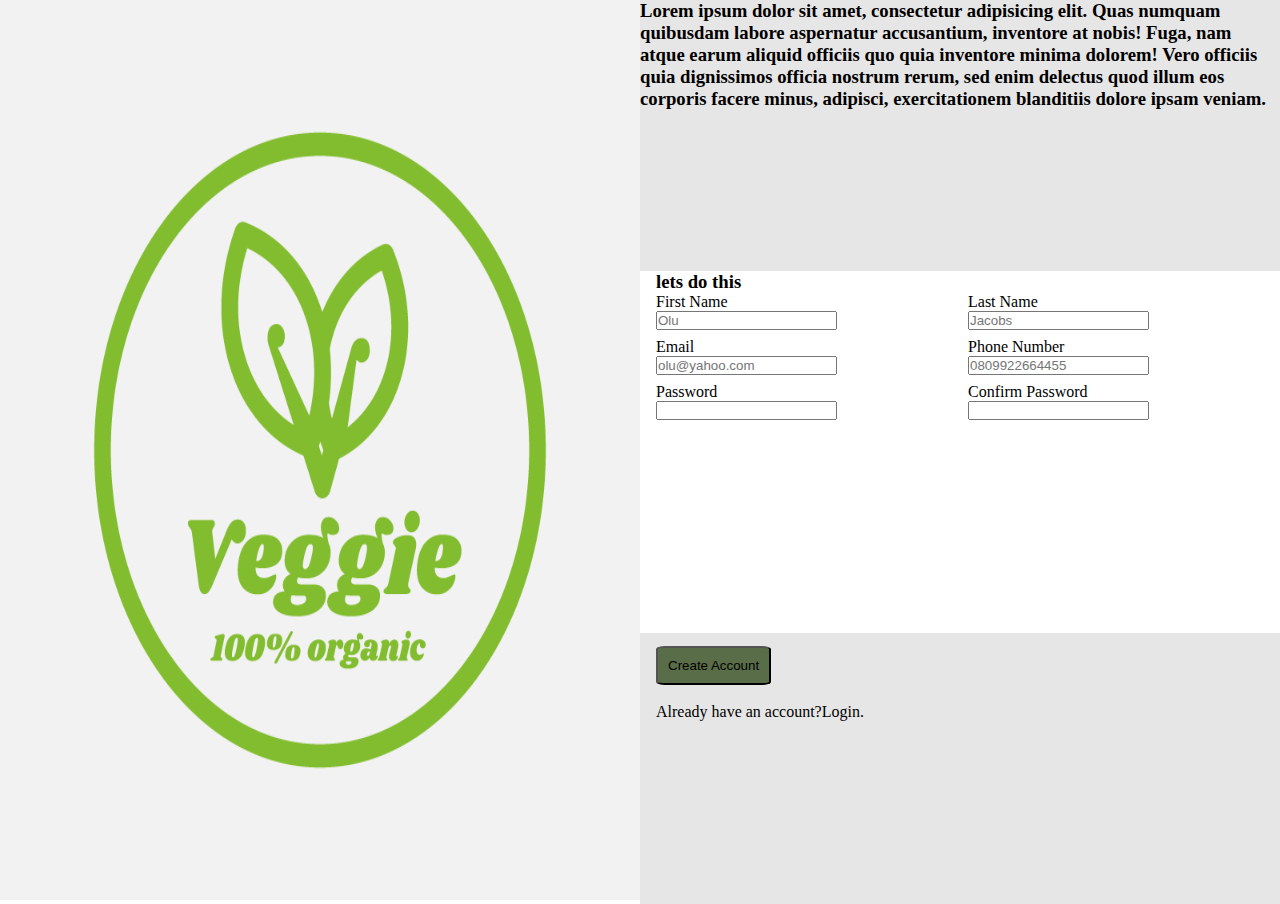
<file: index.html>
<!DOCTYPE html>
<html lang="en">

<head>
    <meta charset="UTF-8">
    <meta http-equiv="X-UA-Compatible" content="IE=edge">
    <meta name="viewport" content="width=device-width, initial-scale=1.0">
    <link rel="stylesheet" href="style.css">
    <title>Sign Up Form</title>
</head>

<body>
    <div class="logo">

        <img src="logo.png" alt="" srcset="">
    </div>
    <div class="stepone">
            <div class="dummytext"><h3>Lorem ipsum dolor sit amet, consectetur adipisicing elit. Quas numquam quibusdam labore aspernatur accusantium, inventore at nobis! Fuga, nam atque earum aliquid officiis quo quia inventore minima dolorem! Vero officiis quia dignissimos officia nostrum rerum, sed enim delectus quod illum eos corporis facere minus, adipisci, exercitationem blanditiis dolore ipsam veniam.</h3></div>
            <div class="form-container" >
                <h3> lets do this</h3>
                <div class="form">
                    <!-- <p>Sign up Form Project</p> -->
    
                    <section>
                        <div>
                            <label for="">First Name</label><br>
                            <input type="text" placeholder="Olu"><span></span>
                        </div>
                        
                        <div>
                            <label for="">Email</label><br>
                            <input type="text" placeholder="olu@yahoo.com">
                        </div>
                        <div>
                            <label for="Password">Password</label><br>
                            <input type="password" name="" id="Password">
                        </div>
                    </section>
                    <section>
                        <div>
                            <label for="">Last Name</label><br>
                            <input type="text" placeholder="Jacobs">
                        </div>
                        <div>
                            <label for="">Phone Number</label><br>
                            <input type="text" placeholder="0809922664455">
                        </div>
                        
                        <div>
                            <label for="Confirm Password">Confirm Password</label><br>
                            <input type="password" name="" id="Confirm Password">
                        </div>
                    </section>
                    
                </div>
            </div>
            
            <div class="login">
                
                <input type="button" value="Create Account" class="button"><br><br> 
                Already have an account?Login.
            </div>

    </div>
    
    
                
    
                
                
                
                
            
                

    


    
    
</body>

</html>
</file>
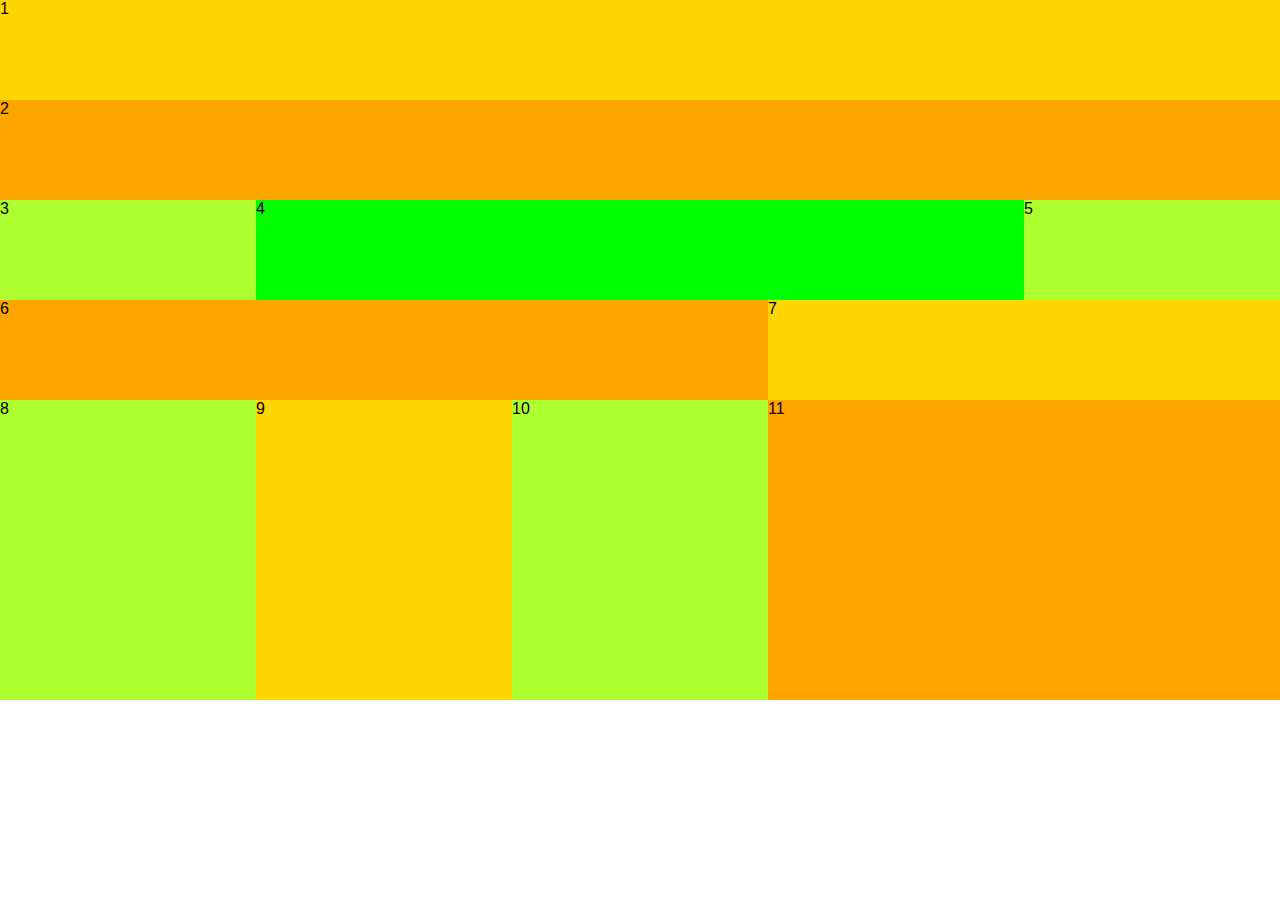
<file: project3.html>
<!DOCTYPE html>
<html lang="en">
<head>
    <meta charset="UTF-8">
    <meta http-equiv="X-UA-Compatible" content="IE=edge">
    <meta name="viewport" content="width=device-width, initial-scale=1.0">
    <title>Document</title>
    <style type="text/css">
        *{
            box-sizing: border-box;
        }
        html,body{
            margin: 0px;
            padding: 0px;
            font-family: Arial, Helvetica, sans-serif;
        }
         .container{
          display: grid;
          grid-template-columns: 1fr 1fr 1fr 1fr 1fr ;
          grid-template-rows: 100px 100px 100px 100px 300px ;
         }
         .h1{
          background-color: gold;
          grid-column: 1/6;
         }
         .h2{
          background-color: orange;
          grid-column: 1/6;
         }
         .h3{
          background-color: greenyellow;
          grid-column: 1/2;
         }
         .h4{
          background-color: lime;
          grid-column: 2/5;
         }
         .h5{
          background-color: greenyellow;
          grid-column: 5/6;
         }
         .h6{
          background-color: orange;
          grid-column: 1/4;
        }
        .h7{
          background-color: gold;
          grid-column: 4/6;
        }
        .h8{
            background-color: greenyellow;
            grid-column: 1/2;
        }
        .h9{
          background-color: gold;
          grid-column: 2/3;
        }
        .h10{
          background-color: greenyellow;
          grid-column: 3/4;
        }
        .h11{
          background-color: orange;
          grid-column: 4/6;
        }
    </style>
</head>
<body>
      <div class="container">
        <div class="h1">1</div>
        <div class="h2">2</div>
        <div class="h3">3</div>
        <div class="h4">4</div>
        <div class="h5">5</div>
        <div class="h6">6</div>
        <div class="h7">7</div>
        <div class="h8">8</div>
        <div class="h9">9</div>
        <div class="h10">10</div>
        <div class="h11">11</div>
      </div>  
</body>
</html>
</file>
<file: style.css>
*{
   margin: 0;
   padding: 0; 
   box-sizing: border-box;
}

body{
display: flex;
flex-direction: row;
}
.form-container{
    height: 40%;
    background: color #f3f3f3;;
    padding-left: 1em;
}
.form{
    display: flex;
    flex-direction: row;
}
section{
    width: 50%;
    /* padding-left: 1em; */

}
section div{
    padding-bottom: .5em;
}
.dummytext{
    height: 30%;
    background-color: rgb(231, 230, 230);
}
img{
 height: 100vh;
 width: 50vw;
}
.button{
    background-color: #596d48;
    padding: 10px;
    margin-top: 1em;
    
    border-radius: 8%;
}
.login{
    padding-left: 1em;
    background-color: rgb(231, 230, 230);
    height: 30%;
}
</file>
